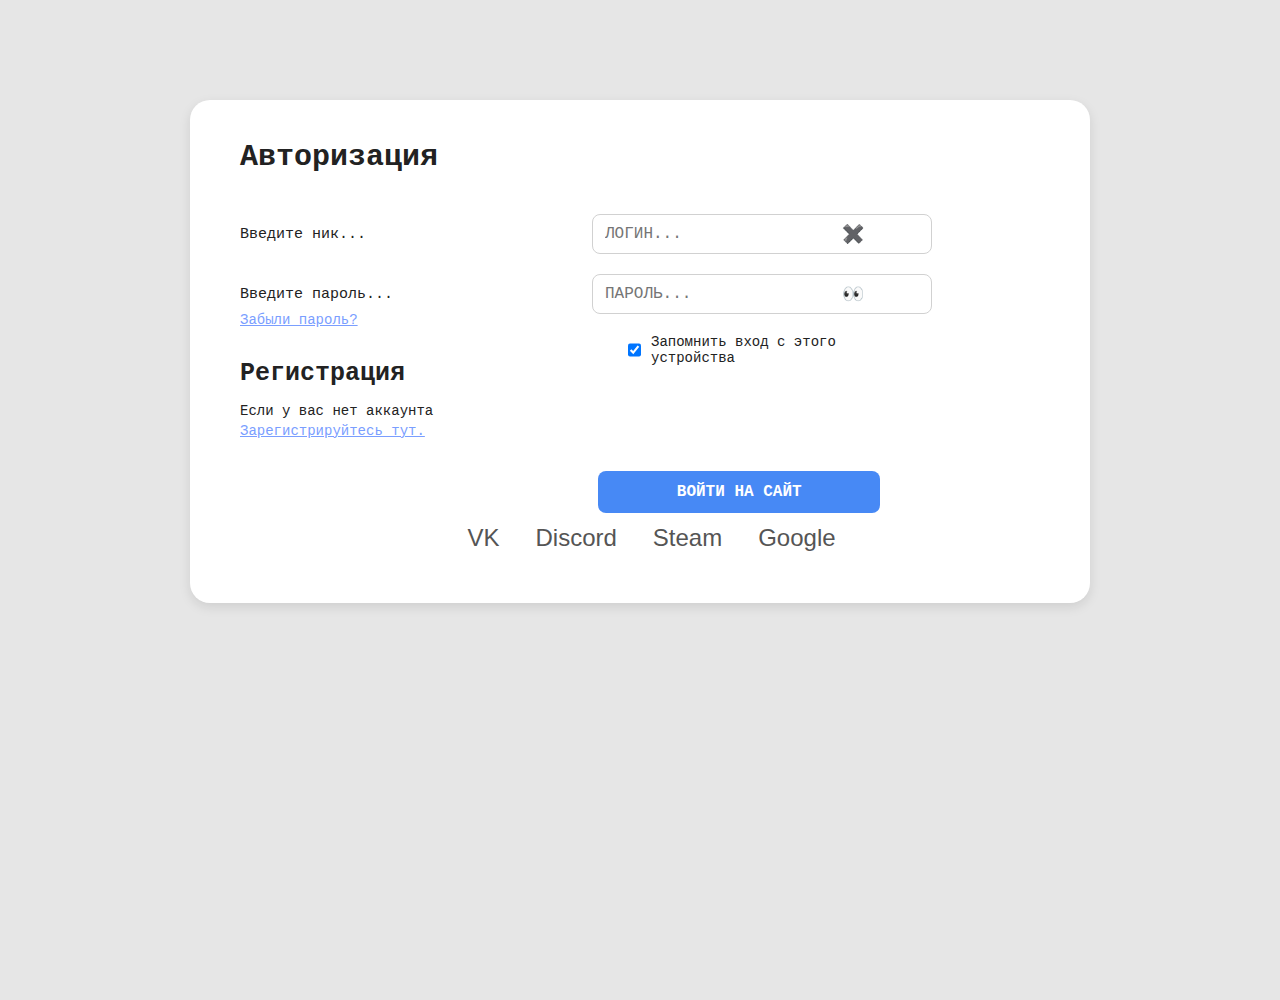
<file: mashala/index.html>
<!DOCTYPE html>
<html lang="ru">

<head>
  <meta charset="UTF-8" />
  <meta name="viewport" content="width=device-width, initial-scale=1" />
  <title>Авторизация</title>
  <link rel="stylesheet" href="styles.css" />
</head>

<body>
  <div class="auth-container" role="main" aria-label="Форма авторизации">
    <h1 class="auth-title">Авторизация</h1>

    <form action="login.php" method="post" autocomplete="off">
      <div class="form-row">
        <label for="login">Введите ник...</label>
        <div class="input-wrapper">
          <input type="text" id="login" name="login" placeholder="ЛОГИН..." autocomplete="username" required />
          <button type="button" class="clear-btn" aria-label="Очистить поле логина"
            onclick="document.getElementById('login').value=''">✖️</button>
        </div>
      </div>

      <div class="form-row">
        <label for="password">Введите пароль...</label>
        <div class="input-wrapper">
          <input type="password" id="password" name="password" placeholder="ПАРОЛЬ..." autocomplete="current-password"
            required />
          <button type="button" class="show-btn" aria-label="Показать или скрыть пароль"
            onclick="togglePassword()">👀</button>
        </div>
      </div>

      <div class="remember-container">
        <label class="checkbox-label" for="remember">
          <input type="checkbox" id="remember" name="remember" checked />
          Запомнить вход с этого <br />устройства
        </label>
      </div>

      <div class="forgot-link-container">
        <a href="forgot.html" class="forgot-link">Забыли пароль?</a>
      </div>

      <div class="links-container">
        <div class="register-header">Регистрация</div>
        <p class="register-text">
          Если у вас нет аккаунта <a href="#" onclick="openRegisterModal(); return false;"> <br/>Зарегистрируйтесь тут.</a>

        </p>
      </div>

      <div class="submit-container">
        <button type="submit" class="submit-btn">ВОЙТИ НА САЙТ</button>
      </div>

      <div class="social-buttons" role="group" aria-label="Социальные сети">
        <button type="button" class="social-button" title="ВКонтакте"
          onclick="alert('VK login not implemented')">VK</button>
        <button type="button" class="social-button" title="Discord"
          onclick="alert('Discord login not implemented')">Discord</button>
        <button type="button" class="social-button" title="Steam"
          onclick="alert('Steam login not implemented')">Steam</button>
        <button type="button" class="social-button" title="Google"
          onclick="alert('Google login not implemented')">Google</button>
      </div>
    </form>
  </div>
  <div id="registerModal" class="modal" role="dialog" aria-modal="true" aria-labelledby="registerTitle"
  style="display:none;">
  <div class="modal-content">
    <span class="close" onclick="closeRegisterModal()" aria-label="Закрыть окно регистрации">×</span>
    <h2 id="registerTitle">Регистрация</h2>
    <form action="reg.php" method="post" autocomplete="off">
      <div class="form-row">
        <label for="reg_login">Логин</label>
        <input type="text" id="reg_login" name="login" placeholder="Введите логин" required />
      </div>
      <div class="form-row">
        <label for="reg_password">Пароль</label>
        <input type="password" id="reg_password" name="password" placeholder="Введите пароль" required />
      </div>
      <div class="submit-container">
        <button type="submit" class="submit-btn" name="register">Зарегистрироваться</button>
      </div>
    </form>
  </div>
</div>
  <script>
    function togglePassword() {
      const pwd = document.getElementById('password');
      const btn = pwd.nextElementSibling;
      if (pwd.type === 'password') {
        pwd.type = 'text';
        btn.textContent = '✖️';
      } else {
        pwd.type = 'password';
        btn.textContent = '👀';
      }
    }
    function openRegisterModal() {
      document.getElementById("registerModal").style.display = "block";
    }

    function closeRegisterModal() {
      document.getElementById("registerModal").style.display = "none";
    }

    // Закрытие модального окна при клике вне его
    window.onclick = function (event) {
      const modal = document.getElementById("registerModal");
      if (event.target === modal) {
        modal.style.display = "none";
      }
    }
  </script>
</body>
</html>
</file>
<file: mashala/styles.css>
body {
    margin: 0;
    background: #e6e6e6;
    font-family: 'Courier New', Courier, monospace;
    display: flex;
    justify-content: center;
    align-items: flex-start;
    height: 100vh;
    padding-top: 100px;
    color: #222;
    transition: background-color 0.3s, color 0.3s;
  }
  
  body.dark {
    background: #121212;
    color: #ddd;
  }
  .auth-container {
    background: #fff;
    border-radius: 20px;
    width: 800px;
    padding: 40px 50px 50px;
    box-shadow: 0 4px 12px rgba(0,0,0,0.1);
    position: relative;
    transition: background-color 0.3s, color 0.3s;
  }
  body.dark .auth-container {
    background: #1e1e1e;
    color: #ddd;
    box-shadow: 0 4px 12px rgba(255,255,255,0.1);
  }
  .auth-title {
    font-weight: 900;
    font-size: 30px;
    margin: 0 0 40px 0;
    user-select: none;
    text-align: left;
  }
  .register-header {
    font-weight: 700;
    font-size: 25px;
    margin: 0 0 10px 0;
    user-select: none;
    text-align: left;
  }
  form {
    width: 80%;
  }
  .form-row {
    display: flex;
    justify-content: space-between;
    align-items: center;
    margin-bottom: 20px;
  }
  label {
    font-size: 15px;
    font-weight: 400;
    width: 40%;
    user-select: none;
  }
  .input-wrapper {
    position: relative;
    width: 45%;
  }
  input[type="text"],
  input[type="password"] {
    width: 100%;
    font-family: 'Courier New', Courier, monospace;
    font-size: 16px;
    padding: 10px 38px 10px 12px;
    border: 1px solid #d1d1d1;
    border-radius: 8px;
    background: white;
    color: #222;
    outline: none;
    transition: border-color 0.25s ease, background-color 0.3s, color 0.3s;
  }
  body.dark input[type="text"],
  body.dark input[type="password"] {
    background: #333;
    color: #ddd;
    border-color: #555;
  }
  input[type="text"]:focus,
  input[type="password"]:focus {
    border-color: #7a9eff;
  }
  .clear-btn,
  .show-btn {
    position: absolute;
    right: 10px;
    top: 50%;
    transform: translateY(-50%);
    background: none;
    border: none;
    font-size: 18px;
    cursor: pointer;
    color: #777;
    user-select: none;
  }
  .clear-btn:hover,
  .show-btn:hover {
    color: #222;
  }
  body.dark .clear-btn:hover,
  body.dark .show-btn:hover {
    color: #ddd;
  }
  .remember-container {
    width: 55%;
    margin-left: 60%;
    margin-top: 8px;
    margin-bottom: 30px;
    display: flex;
    justify-content: flex-start;
    white-space: nowrap;
  }
  .checkbox-label {
    display: flex;
    align-items: center;
    font-size: 14px;
    user-select: none;
    cursor: pointer;
    white-space: nowrap;
  }
  .checkbox-label input[type="checkbox"] {
    margin-right: 10px;
    width: 16px;
    height: 16px;
    cursor: pointer;
  }
  .forgot-link-container {
    width: 55%;
    margin-left: 0%;
    margin-top: -85px;
    margin-bottom: 30px;
    text-align: left;
  }
  .forgot-link {
    font-size: 14px;
    text-decoration: underline;
    color: #7a9eff;
    cursor: pointer;
  }
  .forgot-link:hover {
    text-decoration: none;
  }
  .links-container {
    margin-bottom: 30px;
    user-select: none;
  }
  .register-text {
    font-size: 14px;
    color: #222;
    line-height: 1.4;
  }
  body.dark .register-text {
    color: #ddd;
  }
  .register-text a {
    color: #7a9eff;
    text-decoration: none;
    cursor: pointer;
    white-space: pre-line;
    text-decoration: underline;
  }
  .register-text a:hover {
    text-decoration: none;
  }
  .submit-container {
    width: 55%;
    margin-left: 45%;
    display: flex;
    justify-content: flex-end;
    margin-bottom: 10px;
  }
  .submit-btn {
    width: 80%;
    background: #4789f5;
    border: none;
    border-radius: 8px;
    padding: 12px 0;
    font-family: 'Courier New', Courier, monospace;
    font-weight: 700;
    font-size: 16px;
    color: white;
    cursor: pointer;
    user-select: none;
    transition: background-color 0.25s ease;
  }
  .submit-btn:hover {
    background: #356acc;
  }
  .social-buttons {
    width: 55%;
    margin-left: 39%;
    display: flex;
    justify-content: flex-end;
    gap: 24px;
  }
  .social-button {
    background: none;
    border: none;
    cursor: pointer;
    font-size: 24px;
    color: #555;
    user-select: none;
    transition: color 0.3s ease;
  }
  .social-button:hover {
    color: #4789f5;
  }
 
  .theme-toggle {
    position: absolute;
    top: 15px;
    right: 20px;
    cursor: pointer;
    font-size: 24px;
    user-select: none;
    color: #7a9eff;
    transition: color 0.3s;
  }
  .theme-toggle:hover {
    color: #356acc;
  }
  .modal {
  display: none;
  position: fixed;
  z-index: 999;
  left: 0; top: 0;
  width: 100%; height: 100%;
  overflow: auto;
  background-color: rgba(0,0,0,0.4);
}

.modal-content {
  background-color: #fff;
  margin: 10% auto;
  padding: 20px;
  border-radius: 8px;
  width: 90%;
  max-width: 400px;
  box-shadow: 0 2px 10px rgba(0,0,0,0.2);
}

.close {
  float: right;
  font-size: 24px;
  cursor: pointer;
}
</file>
